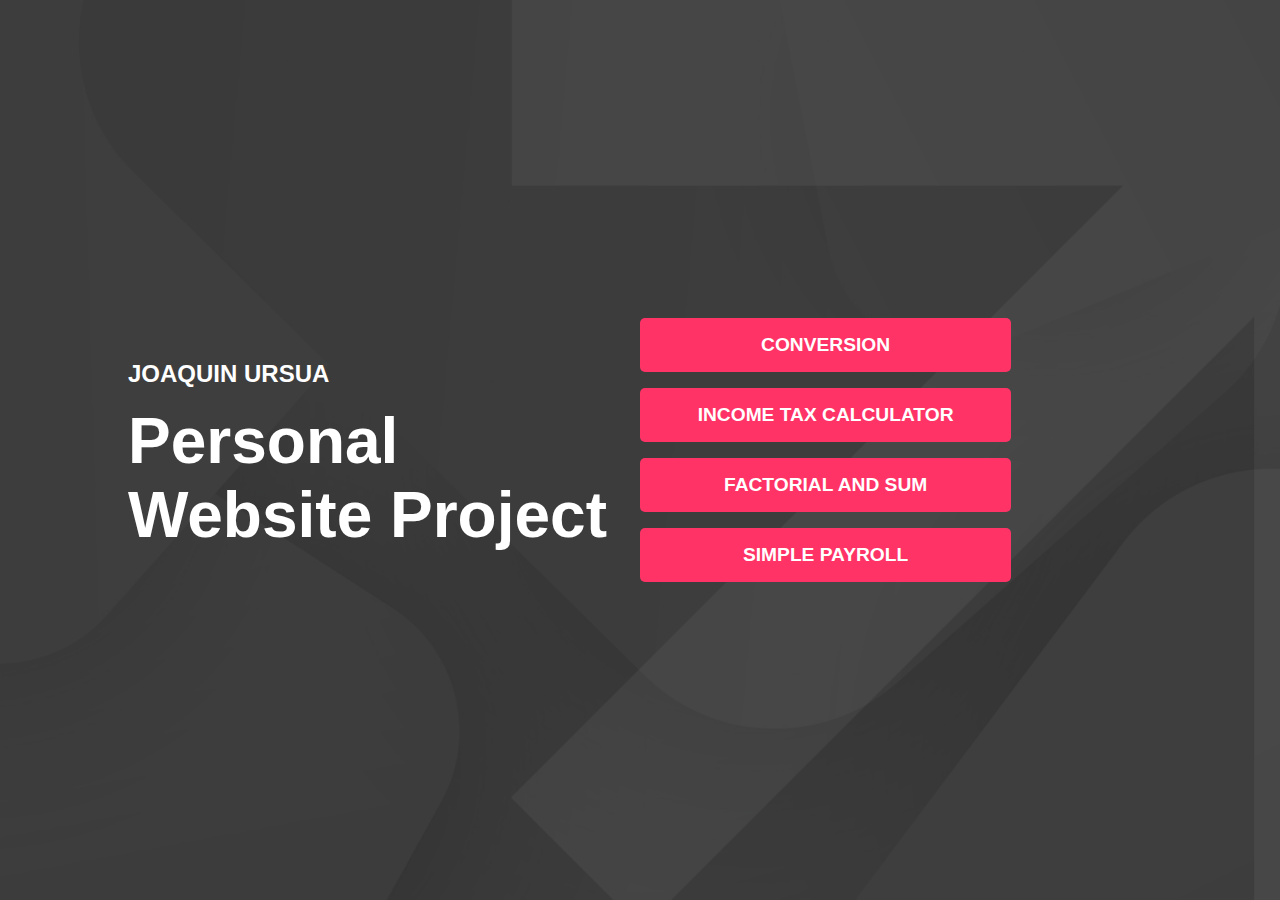
<file: index.html>
<!DOCTYPE html>
<html lang="en">
<head>
    <meta charset="UTF-8">
    <meta name="viewport" content="width=device-width, initial-scale=1.0">
    <title>Personal Website Project</title>
    <link rel="stylesheet" href="index.css">
</head>
<body>
    <div class="container">
        <div class="left-panel">
            <h2>JOAQUIN URSUA</h2>
            <h1>Personal Website Project</h1>
        </div>
        <div class="right-panel">
            <a href="conversion.html" class="button">Conversion</a>
            <a href="incometax.html" class="button">Income Tax Calculator</a>
            <a href="factorial&sum.html" class="button">Factorial and Sum</a>
            <a href="payroll.html" class="button">Simple Payroll</a>
        </div>
    </div>
</body>
</html>
</file>
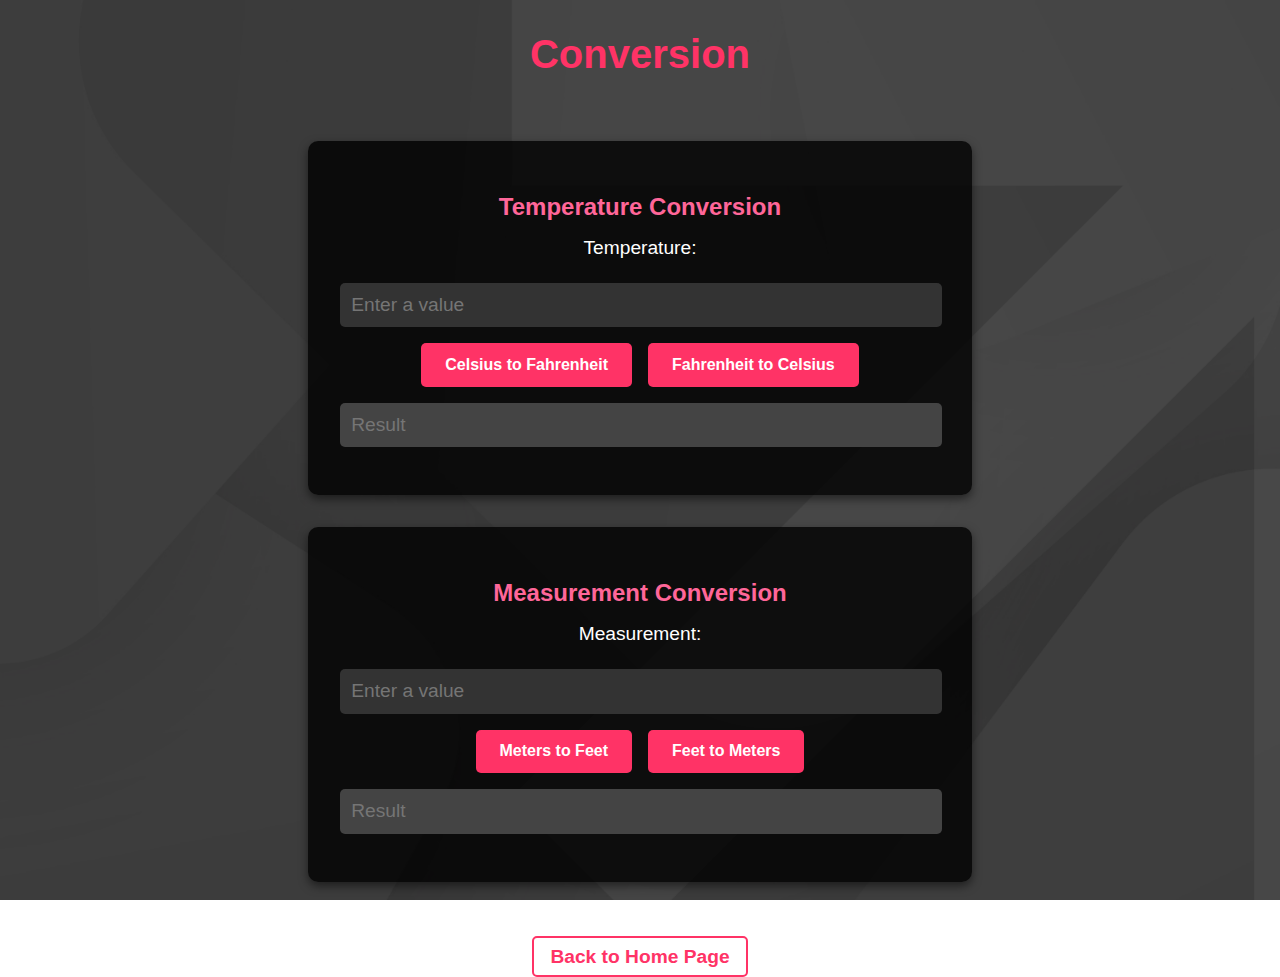
<file: conversion.html>
<!DOCTYPE html>
<html lang="en">
<head>
    <meta charset="UTF-8">
    <meta name="viewport" content="width=device-width, initial-scale=1.0">
    <title>Conversion</title>
    <link rel="stylesheet" href="conversion.css">
</head>
<body>
    <header>
        <h1>Conversion</h1>
    </header>
    <main>
        <div class="container">
            <section class="conversion-section">
                <h2>Temperature Conversion</h2>
                <label for="tempInput">Temperature:</label>
                <input id="tempInput" type="number" placeholder="Enter a value">
                <div class="button-group">
                    <button id="CtoF">Celsius to Fahrenheit</button>
                    <button id="FtoC">Fahrenheit to Celsius</button>
                </div>
                <input type="number" id="tempResult" readonly placeholder="Result">
            </section>

            <section class="conversion-section">
                <h2>Measurement Conversion</h2>
                <label for="meaInput">Measurement:</label>
                <input id="meaInput" type="number" placeholder="Enter a value">
                <div class="button-group">
                    <button id="MtoF">Meters to Feet</button>
                    <button id="FtoM">Feet to Meters</button>
                </div>
                <input type="number" id="meaResult" readonly placeholder="Result">
            </section>
        </div>
        <footer>
            <a href="index.html" class="back-home">Back to Home Page</a>
        </footer>
    </main>
    <script src="conversion.js"></script>
</body>
</html>
</file>
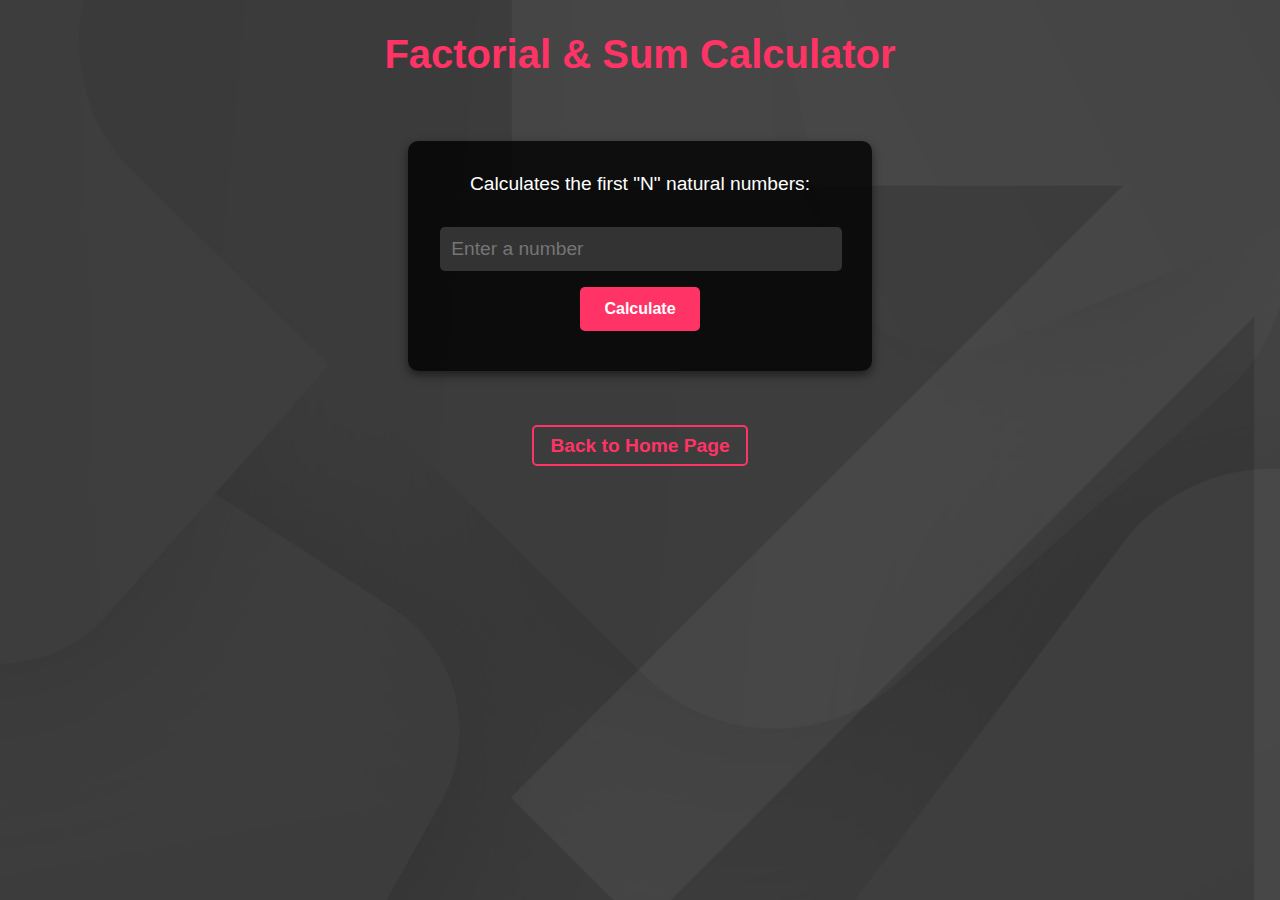
<file: factorial&sum.html>
<!DOCTYPE html>
<html lang="en">
<head>
    <meta charset="UTF-8">
    <meta name="viewport" content="width=device-width, initial-scale=1.0">
    <title>Factorial & Sum Calculator</title>
    <link rel="stylesheet" href="factorial&sum.css">
</head>
<body>
    <header>
        <h1>Factorial & Sum Calculator</h1>
    </header>
    <main>
        <div class="container">
            <section class="calculation-section">
                <label for="input">Calculates the first "N" natural numbers:</label>
                <input id="input" type="number" placeholder="Enter a number" min="1">
                <button id="calculate">Calculate</button>
                <div class="results">
                    <p id="factorial1"></p>
                    <p id="sum2"></p>
                    <p id="average3"></p>
                </div>
            </section>
        </div>
        <footer>
            <a href="index.html" class="back-home">Back to Home Page</a>
        </footer>
    </main>
    <script src="factorial&sum.js"></script>
</body>
</html>
</file>
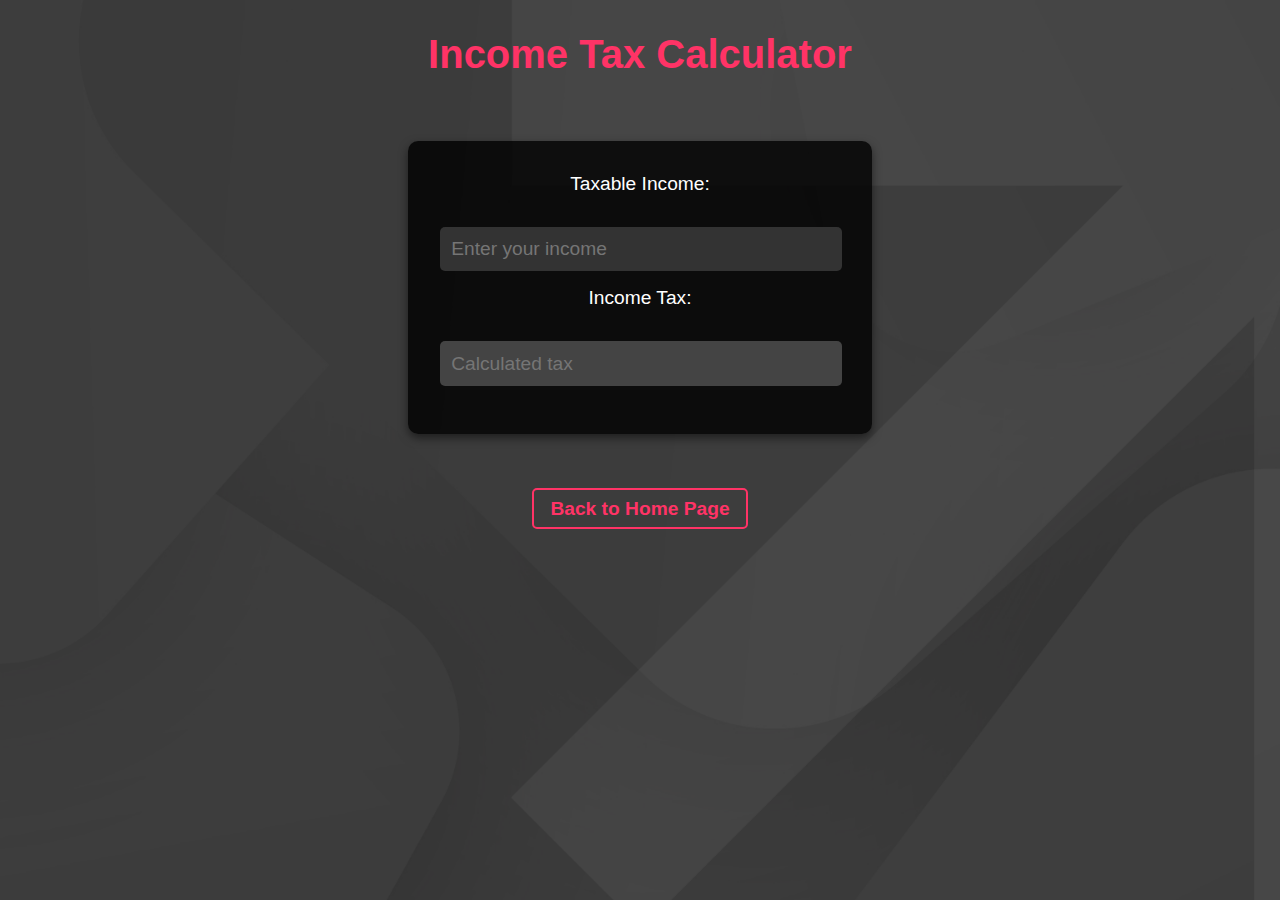
<file: incometax.html>
<!DOCTYPE html>
<html lang="en">
<head>
    <meta charset="UTF-8">
    <meta name="viewport" content="width=device-width, initial-scale=1.0">
    <title>Income Tax Calculator</title>
    <link rel="stylesheet" href="incometax.css">
</head>
<body>
    <header>
        <h1>Income Tax Calculator</h1>
    </header>
    <main>
        <div class="container">
            <section class="calculator-section">
                <label for="ti">Taxable Income:</label>
                <input type="number" id="ti" placeholder="Enter your income">
                <label for="incometax">Income Tax:</label>
                <input type="number" id="incometax" readonly placeholder="Calculated tax">
            </section>
        </div>
        <footer>
            <a href="index.html" class="back-home">Back to Home Page</a>
        </footer>
    </main>
    <script src="incometax.js"></script>
</body>
</html>
</file>
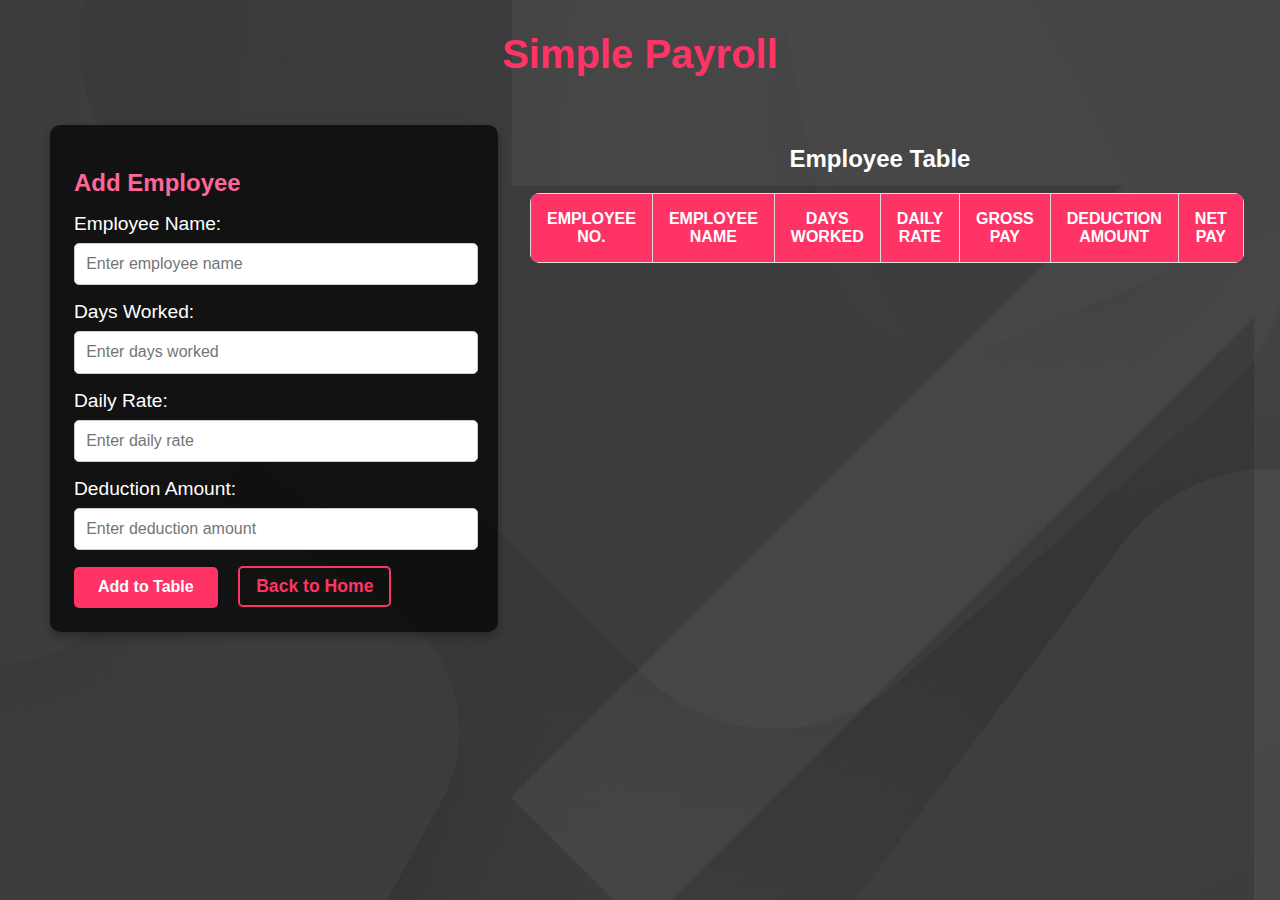
<file: payroll.html>
<!DOCTYPE html>
<html lang="en">
<head>
    <meta charset="UTF-8">
    <meta name="viewport" content="width=device-width, initial-scale=1.0">
    <title>Simple Payroll</title>
    <link rel="stylesheet" href="payroll.css">
</head>
<body>
    <header>
        <h1>Simple Payroll</h1>
    </header>
    <main>
        <div id="maindiv">
            <div id="left-content">
                <h2>Add Employee</h2>
                <label for="employee1">Employee Name:</label>
                <input id="employee1" type="text" placeholder="Enter employee name">

                <label for="days1">Days Worked:</label>
                <input id="days1" type="number" min="0" placeholder="Enter days worked">

                <label for="rate1">Daily Rate:</label>
                <input id="rate1" type="number" min="0" placeholder="Enter daily rate">

                <label for="amount1">Deduction Amount:</label>
                <input id="amount1" type="number" min="0" placeholder="Enter deduction amount">

                <button id="btnaddtotab">Add to Table</button>
                <a href="index.html" id="homebtn" class="back-home">Back to Home</a>
            </div>
            <div id="right-content">
                <h2>Employee Table</h2>
                <table id="itemstable">
                    <thead>
                        <tr>
                            <th>Employee No.</th>
                            <th>Employee Name</th>
                            <th>Days Worked</th>
                            <th>Daily Rate</th>
                            <th>Gross Pay</th>
                            <th>Deduction Amount</th>
                            <th>Net Pay</th>
                        </tr>
                    </thead>
                    <tbody id="tablebody"></tbody>
                </table>
            </div>
        </div>
    </main>
    <script src="payroll.js"></script>
</body>
</html>
</file>
<file: index.css>
/* General Styling */
body {
    font-family: 'Poppins', sans-serif;
    margin: 0;
    padding: 0;
    background: url('Black Background.png') no-repeat center center fixed;
    background-size: cover;
    color: white;
    display: flex;
    justify-content: center;
    align-items: center;
    height: 100vh;
}

/* Main Container */
.container {
    display: flex;
    justify-content: space-between;
    align-items: center;
    width: 80%;
    max-width: 1200px;
}

/* Left Panel */
.left-panel {
    flex: 1;
}

.left-panel h1 {
    font-size: 4rem;
    margin: 0.5rem 0;
}

.left-panel h2 {
    font-size: 1.5rem;
    font-weight: bold;
    text-transform: uppercase;
    margin-bottom: 1rem;
}

.left-panel h3 {
    font-size: 1rem;
    font-weight: 400;
    letter-spacing: 1px;
    margin-top: 1rem;
    writing-mode: vertical-rl;
    text-orientation: upright;
    position: absolute;
    right: -50px;
    top: 50%;
    transform: translateY(-50%);
    color: rgba(255, 255, 255, 0.8);
}

/* Right Panel */
.right-panel {
    flex: 1;
    display: flex;
    flex-direction: column;
    gap: 1rem;
    justify-content: center;
    align-items: flex-start;
}

/* Button Styling */
.button {
    background-color: #FF3366;
    color: white;
    text-decoration: none;
    padding: 1rem 2rem;
    font-size: 1.2rem;
    text-transform: uppercase;
    border-radius: 5px;
    font-weight: bold;
    transition: transform 0.2s, background-color 0.2s;
    text-align: center;
    display: block;
    width: 60%;
}

.button:hover {
    background-color: #FF6699;
    transform: translateX(10px);
}
</file>
<file: conversion.css>
/* General Styling */
body {
    font-family: 'Poppins', sans-serif;
    margin: 0;
    padding: 0;
    background: url('Black Background.png') no-repeat center center fixed;
    background-size: cover;
    color: white;
    text-align: center;
}

/* Header Styling */
header h1 {
    font-size: 2.5rem;
    margin: 2rem 0;
    font-weight: bold;
    color: #FF3366;
}

/* Main Container */
.container {
    display: flex;
    flex-direction: column;
    align-items: center;
    gap: 2rem;
    padding: 2rem;
}

/* Conversion Section */
.conversion-section {
    background-color: rgba(0, 0, 0, 0.8);
    border-radius: 10px;
    padding: 2rem;
    box-shadow: 0px 4px 10px rgba(0, 0, 0, 0.5);
    width: 80%;
    max-width: 600px;
}

.conversion-section h2 {
    color: #FF6699;
    margin-bottom: 1rem;
}

label {
    display: block;
    margin: 0.5rem 0;
    font-size: 1.2rem;
}

/* Input Styling */
input[type="number"] {
    width: calc(100% - 20px);
    padding: 0.7rem;
    margin: 1rem 0;
    font-size: 1.2rem;
    border: none;
    border-radius: 5px;
    background-color: #333;
    color: white;
}

/* Button Group Styling */
.button-group {
    display: flex;
    gap: 1rem;
    justify-content: center;
}

button {
    background-color: #FF3366;
    color: white;
    padding: 0.8rem 1.5rem;
    border: none;
    border-radius: 5px;
    font-size: 1rem;
    font-weight: bold;
    cursor: pointer;
    transition: transform 0.3s, background-color 0.3s;
}

button:hover {
    background-color: #FF6699;
    transform: translateY(-5px);
}

/* Readonly Input Styling */
input[readonly] {
    background-color: #444;
    color: white;
    border: none;
}

/* Footer Styling */
footer {
    margin-top: 2rem;
}

.back-home {
    color: #FF3366;
    text-decoration: none;
    font-size: 1.2rem;
    font-weight: bold;
    border: 2px solid #FF3366;
    padding: 0.5rem 1rem;
    border-radius: 5px;
    transition: all 0.3s;
}

.back-home:hover {
    background-color: #FF3366;
    color: white;
}
</file>
<file: factorial&sum.css>
/* General Styling */
body {
    font-family: 'Poppins', sans-serif;
    margin: 0;
    padding: 0;
    background: url('Black Background.png') no-repeat center center fixed;
    background-size: cover;
    color: white;
    text-align: center;
}

/* Header Styling */
header h1 {
    font-size: 2.5rem;
    margin: 2rem 0;
    font-weight: bold;
    color: #FF3366;
}

/* Main Container */
.container {
    display: flex;
    justify-content: center;
    align-items: center;
    padding: 2rem;
}

/* Calculation Section */
.calculation-section {
    background-color: rgba(0, 0, 0, 0.8);
    border-radius: 10px;
    padding: 2rem;
    box-shadow: 0px 4px 10px rgba(0, 0, 0, 0.5);
    width: 80%;
    max-width: 400px;
    text-align: center;
}

.calculation-section label {
    font-size: 1.2rem;
    margin-bottom: 1rem;
    display: block;
}

/* Input Styling */
input[type="number"] {
    width: calc(100% - 20px);
    padding: 0.7rem;
    margin: 1rem 0;
    font-size: 1.2rem;
    border: none;
    border-radius: 5px;
    background-color: #333;
    color: white;
}

/* Button Styling */
button {
    background-color: #FF3366;
    color: white;
    padding: 0.8rem 1.5rem;
    border: none;
    border-radius: 5px;
    font-size: 1rem;
    font-weight: bold;
    cursor: pointer;
    transition: transform 0.3s, background-color 0.3s;
}

button:hover {
    background-color: #FF6699;
    transform: translateY(-5px);
}

/* Results Styling */
.results p {
    font-size: 1.2rem;
    margin: 0.5rem 0;
}

/* Footer Styling */
footer {
    margin-top: 2rem;
}

.back-home {
    color: #FF3366;
    text-decoration: none;
    font-size: 1.2rem;
    font-weight: bold;
    border: 2px solid #FF3366;
    padding: 0.5rem 1rem;
    border-radius: 5px;
    transition: all 0.3s;
}

.back-home:hover {
    background-color: #FF3366;
    color: white;
}
</file>
<file: incometax.css>
/* General Styling */
body {
    font-family: 'Poppins', sans-serif;
    margin: 0;
    padding: 0;
    background: url('Black Background.png') no-repeat center center fixed;
    background-size: cover;
    color: white;
    text-align: center;
}

/* Header Styling */
header h1 {
    font-size: 2.5rem;
    margin: 2rem 0;
    font-weight: bold;
    color: #FF3366;
}

/* Main Container */
.container {
    display: flex;
    justify-content: center;
    align-items: center;
    padding: 2rem;
}

/* Calculator Section */
.calculator-section {
    background-color: rgba(0, 0, 0, 0.8);
    border-radius: 10px;
    padding: 2rem;
    box-shadow: 0px 4px 10px rgba(0, 0, 0, 0.5);
    width: 80%;
    max-width: 400px;
    text-align: center;
}

.calculator-section label {
    font-size: 1.2rem;
    margin-bottom: 1rem;
    display: block;
}

/* Input Styling */
input[type="number"] {
    width: calc(100% - 20px);
    padding: 0.7rem;
    margin: 1rem 0;
    font-size: 1.2rem;
    border: none;
    border-radius: 5px;
    background-color: #333;
    color: white;
}

/* Readonly Input Styling */
input[readonly] {
    background-color: #444;
    color: white;
    border: none;
}

/* Footer Styling */
footer {
    margin-top: 2rem;
}

.back-home {
    color: #FF3366;
    text-decoration: none;
    font-size: 1.2rem;
    font-weight: bold;
    border: 2px solid #FF3366;
    padding: 0.5rem 1rem;
    border-radius: 5px;
    transition: all 0.3s;
}

.back-home:hover {
    background-color: #FF3366;
    color: white;
}
</file>
<file: payroll.css>
/* General Body Styling */
body {
    font-family: 'Poppins', sans-serif;
    margin: 0;
    padding: 0;
    background: url('Black Background.png') no-repeat center center fixed;
    background-size: cover;
    color: white;
    text-align: center;
}

/* Header Styling */
header h1 {
    font-size: 2.5rem;
    margin: 2rem 0;
    font-weight: bold;
    color: #FF3366;
}

/* Main Container */
#maindiv {
    display: flex;
    justify-content: center;
    align-items: flex-start;
    gap: 2rem;
    flex-wrap: wrap;
    padding: 1rem;
    max-width: 1200px;
    margin: 0 auto;
}

/* Left Content Styling */
#left-content {
    text-align: left;
    padding: 1.5rem;
    background: rgba(0, 0, 0, 0.7);
    border-radius: 10px;
    width: 100%;
    max-width: 400px;
    box-shadow: 0px 4px 10px rgba(0, 0, 0, 0.3);
}

#left-content h2 {
    color: #FF6699;
    margin-bottom: 1rem;
}

label {
    font-size: 1.2rem;
    margin-bottom: 0.5rem;
    display: block;
    color: #ffffff;
}

input[type="text"], input[type="number"] {
    width: calc(100% - 20px);
    padding: 0.7rem;
    margin-bottom: 1rem;
    font-size: 1rem;
    border: 1px solid #ccc;
    border-radius: 5px;
    background-color: #fff;
    color: #333;
}

button {
    background-color: #FF3366;
    color: white;
    border: none;
    padding: 0.7rem 1.5rem;
    border-radius: 5px;
    font-size: 1rem;
    font-weight: bold;
    cursor: pointer;
    transition: transform 0.3s, background-color 0.3s;
    display: inline-block;
    margin-right: 1rem;
}

button:hover {
    background-color: #FF6699;
    transform: translateY(-2px);
}

.back-home {
    color: #FF3366;
    text-decoration: none;
    font-size: 1.1rem;
    font-weight: bold;
    border: 2px solid #FF3366;
    padding: 0.5rem 1rem;
    border-radius: 5px;
    display: inline-block;
    transition: all 0.3s;
}

.back-home:hover {
    background-color: #FF3366;
    color: white;
}

/* Right Content Styling */
#right-content {
    width: 100%;
    max-width: 700px;
    text-align: center;
}

/* Table Styling */
table {
    width: 100%;
    border-collapse: collapse;
    margin-top: 1rem;
    border-radius: 10px;
    overflow: hidden;
    background: white;
}

thead th {
    background-color: #FF3366;
    color: white;
    font-weight: bold;
    text-transform: uppercase;
    padding: 1rem;
    font-size: 1rem;
}

tbody tr:nth-child(even) {
    background-color: #f9f9f9;
}

tbody tr:nth-child(odd) {
    background-color: #fff;
}

tbody tr:hover {
    background-color: #FFEEE6;
}

th, td {
    padding: 0.8rem;
    color: #333;
    text-align: center;
    font-size: 0.9rem;
    border: 1px solid #ddd;
}

/* Footer Styling */
footer {
    margin-top: 2rem;
    color: white;
}
</file>
